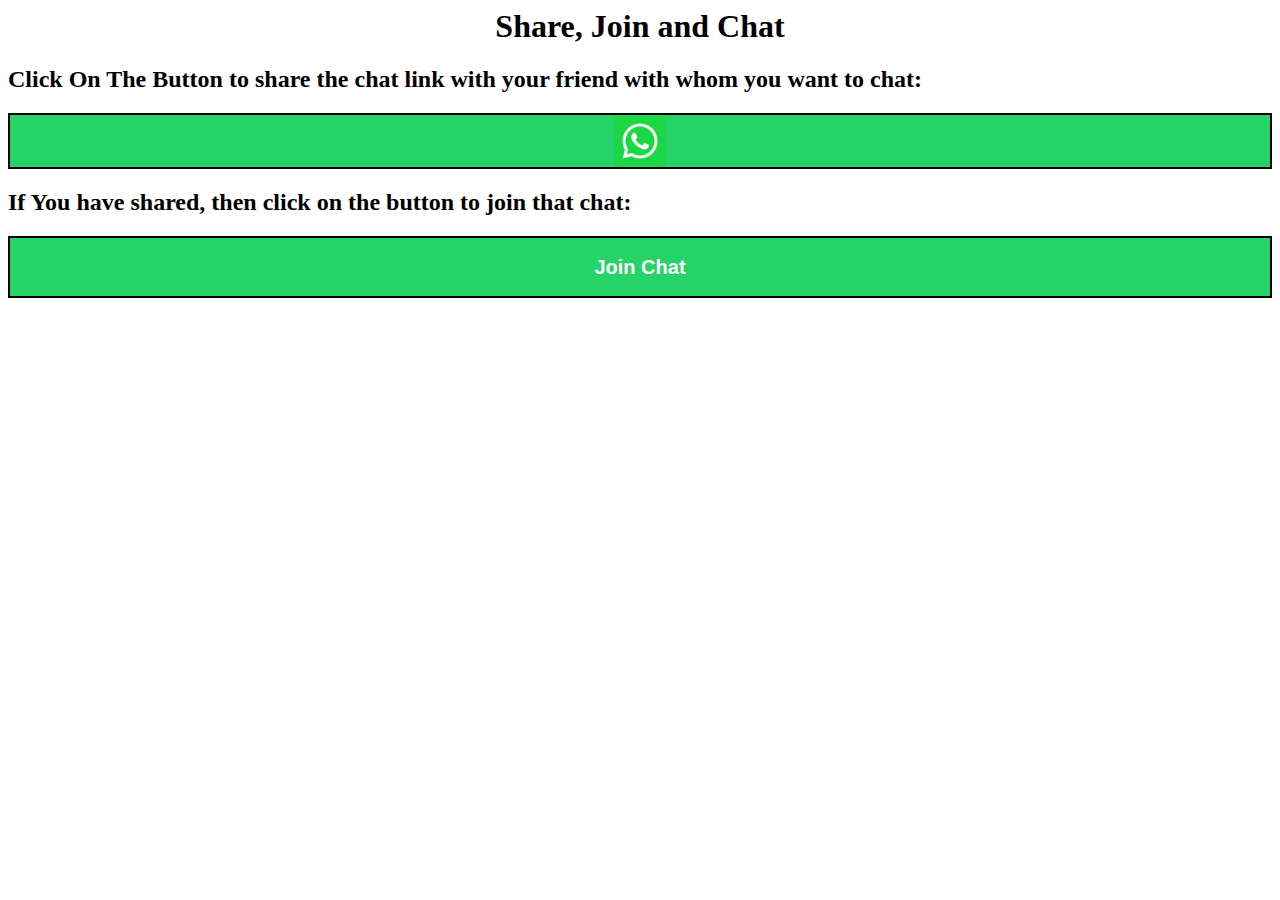
<file: createchat.html>
<html lang="en">
<head>
    <meta charset="UTF-8">
    <meta http-equiv="X-UA-Compatible" content="IE=edge">
    <meta name="viewport" content="width=device-width, initial-scale=1.0">
    <title>Create Chat</title>
</head>
<body>
  <center><h1>Share, Join and Chat</h1></center>
    <h2>Click On The Button to share the chat link with your friend with whom you want to chat:</h2>
    <a id="share" href=""><button style="background:#25d366;width:100%;border: 2.5px solid black;"><img src="Whatsapp.png" width="50" ></button></a><br>
    <h2 >If You have shared, then click on the button to join that chat:</h2> 
   
    <button style="background:#25d366;width:100%;border: 2.5px solid black;" onclick="window.open('perchat.html?'+getCookie('usernaam'))"><h2 style="color: white;">Join Chat</h2></button>
    <script>
        function getCookie(cname) {
    var name = cname + "=";
    var decodedCookie = decodeURIComponent(document.cookie);
    var ca = decodedCookie.split(';');
    for(var i = 0; i < ca.length; i++) {
      var c = ca[i];
      while (c.charAt(0) == ' ') {
        c = c.substring(1);
      }
      if (c.indexOf(name) == 0) {
        return c.substring(name.length, c.length);
      }
    }
    return "";
  }
        document.getElementById("share").setAttribute('href',"whatsapp://send?text=Hey Friend, Let's Chat On: " +location.origin+"/perchat.html?"+getCookie("usernaam"))
  
   </script>
</body>
</html>
</file>
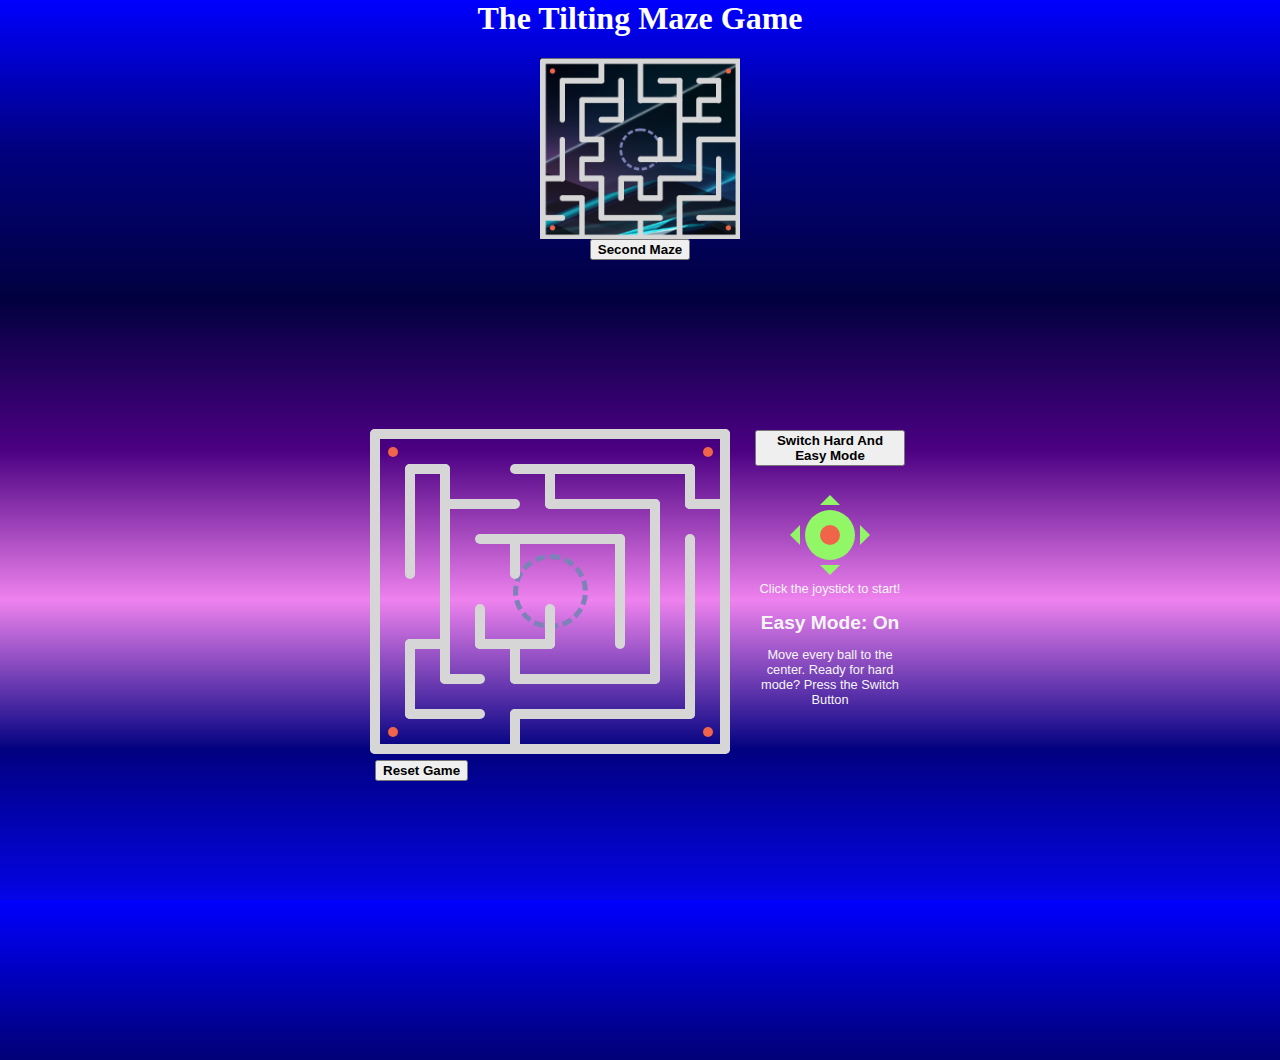
<file: game1.html>
<html lang="en">
<head>
    <meta charset="UTF-8">
    <meta name="viewport" content="width=device-width, initial-scale=1.0">
    <title>game</title>
    <link rel="stylesheet" href="game.css">
</head>
<body style="background:linear-gradient(blue,rgb(1, 1, 126),rgb(1, 1, 63),indigo,violet,rgb(1, 1, 128),rgb(4, 4, 231))">
  <center><h1>The Tilting Maze Game</h1></center>
  <div>
    <center>
    <img src="game2.png" width=200>
  <br>
 
  <button onclick="window.open('game2.html')">Second Maze</button>
 </center>  
  </div>
  
  <div id="center" class="container">
        <div id="game">
          <div id="maze">
            <div id="wallel"></div>
            <div id="end"></div>
          </div><br><BR>
          <div class="other">
          <div><button id="hareas" style="margin-top: -70px;">Switch Hard And Easy Mode</button></div>
          <div id="joystick" style="margin-top: 10px;">
            <div class="joystick-arrow"></div>
            <div class="joystick-arrow"></div>
            <div class="joystick-arrow"></div>
            <div class="joystick-arrow"></div>
            <div id="joystick-head"></div>
          </div>
          <div style="margin-top: 200px;">
            <button id="reset" style="margin-left: -380px;">Reset Game</button>
            </div>
          <div id="note" style="margin-top: -200px;">
            Click the joystick to start!
            <p>Move every ball to the center. Ready for hard mode? Press Switch Button</p>
          </div>

        </div>
        </div>
      </div>
      
    
      <script src="game.js"></script>
</body>
</html>
</file>
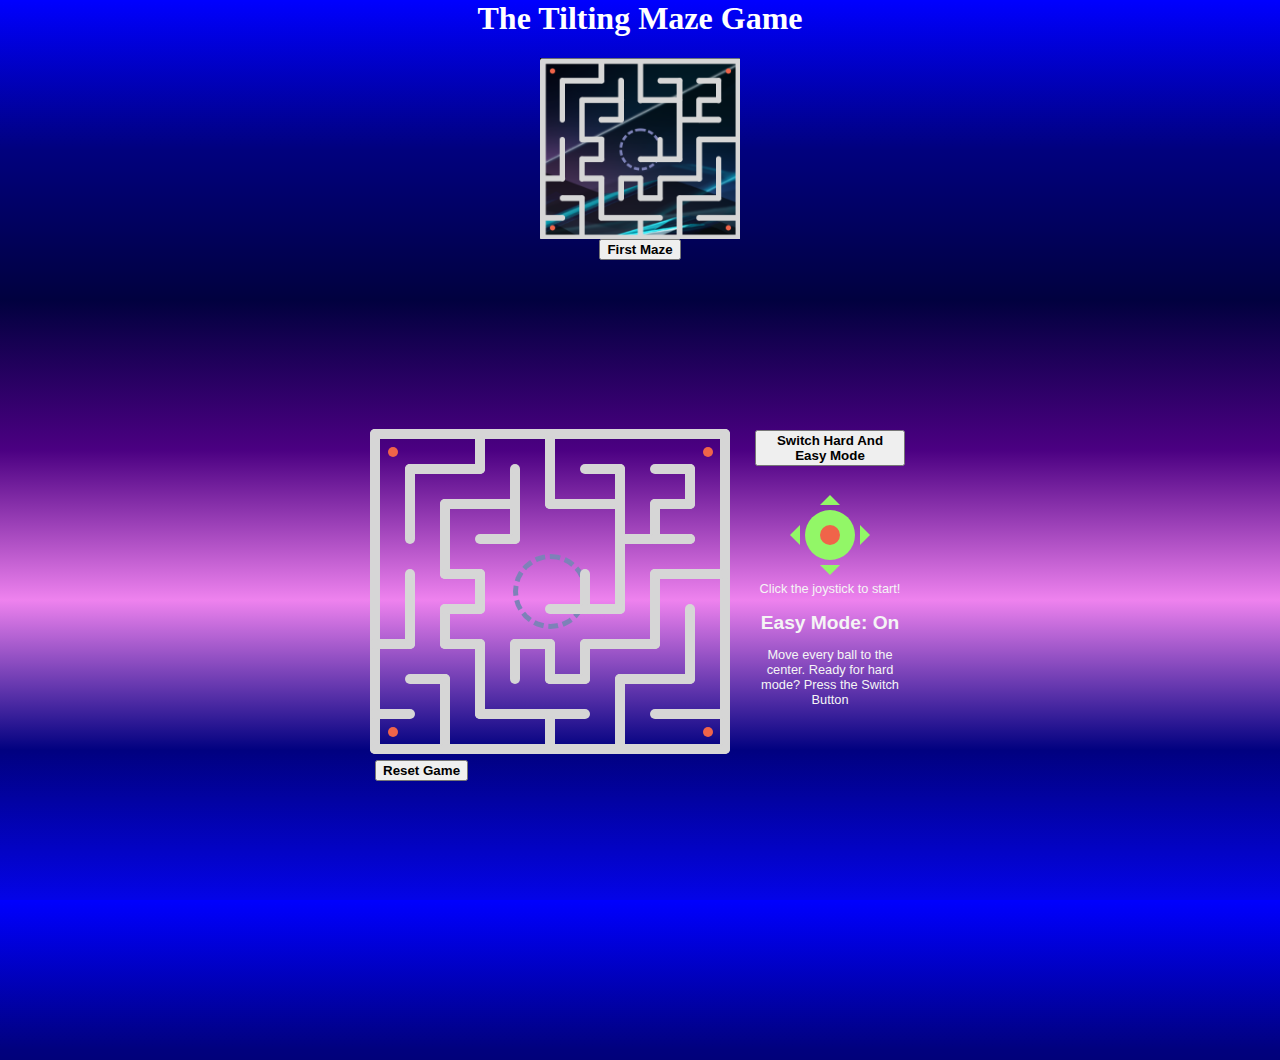
<file: game2.html>
<html lang="en">
<head>
    <meta charset="UTF-8">
    <meta name="viewport" content="width=device-width, initial-scale=1.0">
    <title>game</title>
    <link rel="stylesheet" href="game.css">
</head>
<body style="background:linear-gradient(blue,rgb(1, 1, 126),rgb(1, 1, 63),indigo,violet,rgb(1, 1, 128),rgb(4, 4, 231))">
  <center><h1>The Tilting Maze Game</h1>
  <div>
  <img src="game2.png" width="200"><br>
  <button onclick="window.open('game1.html')">First Maze</button>
  </div>
</center>
    
  <div id="center" class="container">
        <div id="game">
          <div id="maze">
            <div id="wallel"></div>
            <div id="end"></div>
          </div><br><BR>
          <div class="other">
          <div><button id="hareas" style="margin-top: -70px;">Switch Hard And Easy Mode</button></div>
          <div id="joystick" style="margin-top: 10px;">
            <div class="joystick-arrow"></div>
            <div class="joystick-arrow"></div>
            <div class="joystick-arrow"></div>
            <div class="joystick-arrow"></div>
            <div id="joystick-head"></div>
          </div>
          <div style="margin-top: 200px;">
            <button id="reset" style="margin-left: -380px;">Reset Game</button>
            </div>
          <div id="note" style="margin-top: -200px;">
            Click the joystick to start!
            <p>Move every ball to the center. Ready for hard mode? Press Switch Button</p>
          </div>

        </div>
        </div>
      </div>
      
    
      <script src="game2.js"></script>
</body>
</html>
</file>
<file: game.css>
body {
  --background-color: #ede6e3;
  --wall-color: #d6d6d6;
  --joystick-color: #92f767;
  --joystick-head-color: #f06449;
  --ball-color: #f06449;
  --end-color: #7d82b8;
  --text-color:whitesmoke;
  font-family: "Segoe UI", Tahoma, Geneva, Verdana, sans-serif;
  background-color: var(--background-color);
}
.container{
  margin-top: -100px;
}

html,
body {
  height: 100%;
  margin: 0;
}

#center {
  display: flex;
  align-items: center;
  justify-content: center;
  height: 100%;
}

#game {
  display: grid;
  grid-template-columns: auto 150px;
  grid-template-rows: 1fr auto 1fr;
  gap: 30px;
  perspective: 600px;
}

#maze {
  position: relative;
  grid-row: 1 / -1;
  grid-column: 1;
  width: 350px;
  height: 315px;
  display: flex;
  justify-content: center;
  align-items: center;
}

#end {
  width: 65px;
  height: 65px;
  border: 5px dashed var(--end-color);
  border-radius: 50%;
}

#joystick {
  position: relative;
  background-color: var(--joystick-color);
  border-radius: 50%;
  width: 50px;
  height: 50px;
  display: flex;
  align-items: center;
  justify-content: center;
  margin: 10px 50px;
  grid-row: 2;
  margin-top:-75px;

}

#joystick-head {
  position: relative;
  background-color: var(--joystick-head-color);
  border-radius: 50%;
  width: 20px;
  height: 20px;
  cursor: grab;

  animation-name: glow;
  animation-duration: infinite;
  animation-iteration-count: infinite;
  animation-direction: alternate;
  animation-timing-function: ease-in-out;
  animation-delay: 4s;
}

@keyframes glow {
  0% ,100%{
    transform: scale(1);
  }
  50% {
    transform: scale(1.5);
  }
}

.joystick-arrow:nth-of-type(1) {
  position: absolute;
  bottom: 55px;

  width: 0;
  height: 0;
  border-left: 10px solid transparent;
  border-right: 10px solid transparent;

  border-bottom: 10px solid var(--joystick-color);
}

.joystick-arrow:nth-of-type(2) {
  position: absolute;
  top: 55px;

  width: 0;
  height: 0;
  border-left: 10px solid transparent;
  border-right: 10px solid transparent;

  border-top: 10px solid var(--joystick-color);
}

.joystick-arrow:nth-of-type(3) {
  position: absolute;
  left: 55px;

  width: 0;
  height: 0;
  border-top: 10px solid transparent;
  border-bottom: 10px solid transparent;

  border-left: 10px solid var(--joystick-color);
}

.joystick-arrow:nth-of-type(4) {
  position: absolute;
  right: 55px;

  width: 0;
  height: 0;
  border-top: 10px solid transparent;
  border-bottom: 10px solid transparent;

  border-right: 10px solid var(--joystick-color);
}

#note {
  grid-row: 3;
  grid-column: 2;
  text-align: center;
  font-size: 0.8em;
  color: var(--text-color);
  transition: opacity 2s;
}

a:visited {
  color: inherit;
}

.ball {
  position: absolute;
  margin-top: -5px;
  margin-left: -5px;
  border-radius: 50%;
  background-color: var(--ball-color);
  width: 10px;
  height: 10px;
}

.wall {
  position: absolute;
  background-color: var(--wall-color);
  transform-origin: top center;
  margin-left: -5px;
}

.wall::before,
.wall::after {
  display: block;
  content: "";
  width: 10px;
  height: 10px;
  background-color: inherit;
  border-radius: 50%;
  position: absolute;
}

.wall::before {
  top: -5px;
}

.wall::after {
  bottom: -5px;
}

.wall {
  position: absolute;
  background-color: var(--wall-color);
  transform-origin: top center;
  margin-left: -5px;
}

.wall1::before,
.wall1::after {
  display: block;
  content: "";
  width: 10px;
  height: 10px;
  background-color: inherit;
  border-radius: 50%;
  position: absolute;
}

.wall1::before {
  top: -5px;
}

.wall1::after {
  bottom: -5px;
}

.black-hole {
  position: absolute;
  margin-top: -9px;
  margin-left: -9px;
  border-radius: 50%;
  width: 18px;
  height: 18px;
}
.black-hole::after{
  display: flex;
margin-left:-5.5px;
content: "🎃";
margin-top:-7px;
font-size: 21px;
}
h2{
  margin-bottom: -15px;
}
button{
  font-weight:900;
}
h1{
  text-align: center;
  font-weight:900;
  font-family: palatino;
  color: white;
}
@media screen and (max-width:700px){
  #maze{
     margin-left:250px;
  }
  .container{
    margin-top: -10px;
  }
}
</file>
